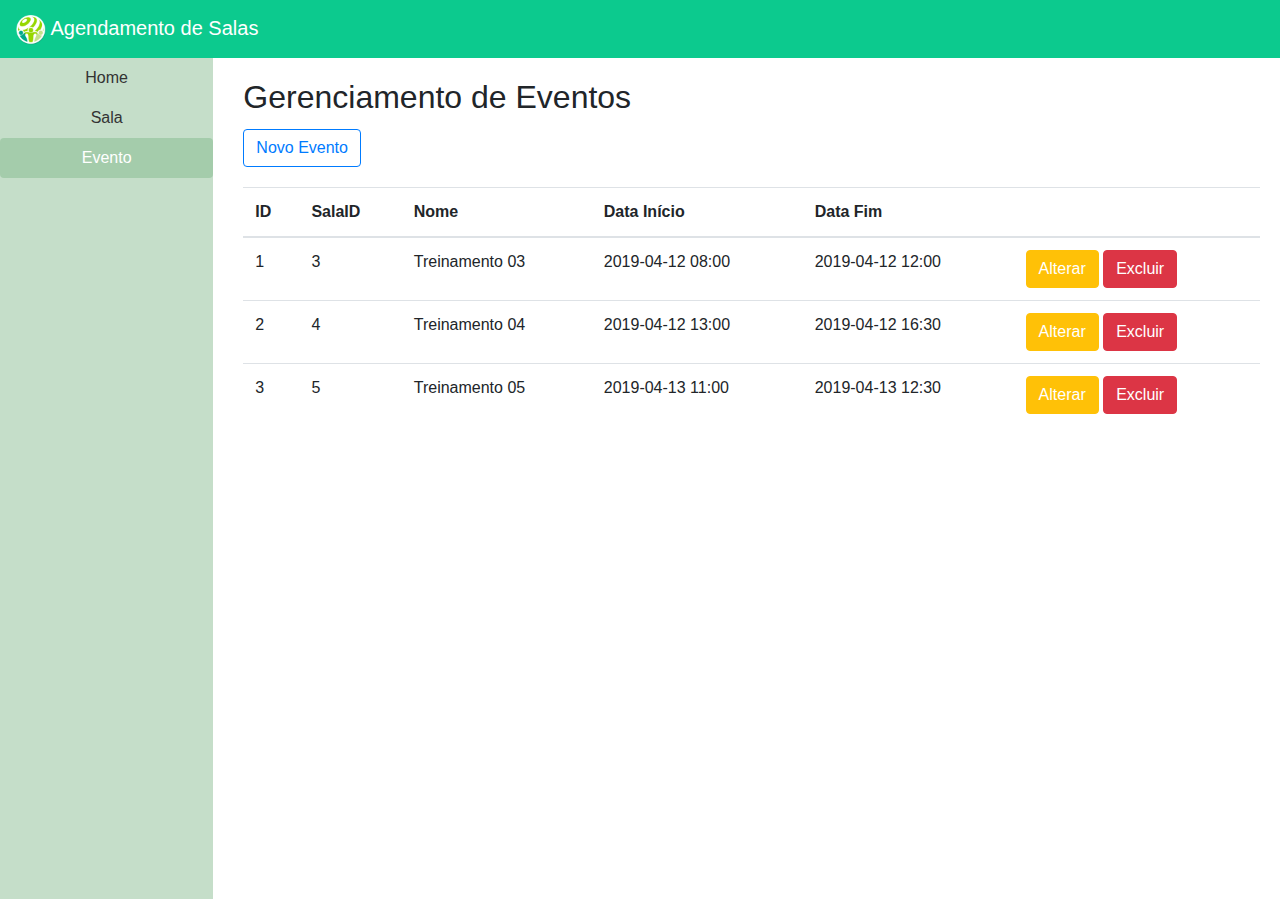
<file: projetoBootstrap/evento.html>
<!DOCTYPE html>
<html lang="pt-BR">

<head>
    <meta charset="UTF-8">
    <meta name="viewport" content="width=device-width, initial-scale=1.0">
    <meta http-equiv="X-UA-Compatible" content="ie=edge">
    <link rel="stylesheet" type="text/css" media="screen" href="css/style.css">
    <link rel="stylesheet" href="bootstrap-4.3.1-dist/css/bootstrap.min.css">
    <title>Gerenciamento de Eventos
    </title>
</head>

<body>
    <!-- menu -->
    <div class="navbar navbar-light">
        <a href="" class="navbar-brand">
            <img src="img/logo.png" alt="" width="30px" height="30px">
            Agendamento de Salas
        </a>
    </div>
    <!-- menu-lateral -->
    <div class="row no-gutters">
        <div class="col-md-2 menu-lateral">
            <nav class="nav nav-pills nav-fill flex-column">
                <a href="index.html" class="nav-item nav-link">Home</a>
                <a href="sala.html" class="nav-item nav-link">Sala</a>
                <a href="#" class="nav-item nav-link active">Evento</a>
            </nav>
        </div>
        <!-- conteudo -->
        <div class="col-md-10">
            <div class="conteudo">
                <h2>Gerenciamento de Eventos</h2>
                <a href="novoEvento.html" class="btn btn-outline-primary btn-novo">Novo Evento</a>
                <div class="table-responsive">
                    <table class="table table-hover">
                        <thead>
                            <tr>
                                <th scope="col">ID</th>
                                <th scope="col">SalaID</th>
                                <th scope="col">Nome</th>
                                <th scope="col">Data Início</th>
                                <th scope="col">Data Fim</th>
                                <th></th>
                            </tr>
                        </thead>
                        <tbody>
                            <tr>
                                <td scope="row">1</td>
                                <td>3</td>
                                <td>Treinamento 03</td>
                                <td>2019-04-12 08:00</td>
                                <td>2019-04-12 12:00</td>
                                <td>
                                    <button class="btn btn-warning">Alterar</button>
                                    <button class="btn btn-danger">Excluir</button>
                                </td>
                            </tr>
                            <tr>
                                <td scope="row">2</td>
                                <td>4</td>
                                <td>Treinamento 04</td>
                                <td>2019-04-12 13:00</td>
                                <td>2019-04-12 16:30</td>
                                <td>
                                    <button class="btn btn-warning">Alterar</button>
                                    <button class="btn btn-danger">Excluir</button>
                                </td>
                            </tr>
                            <tr>
                                <td scope="row">3</td>
                                <td>5</td>
                                <td>Treinamento 05</td>
                                <td>2019-04-13 11:00</td>
                                <td>2019-04-13 12:30</td>
                                <td>
                                    <button class="btn btn-warning">Alterar</button>
                                    <button class="btn btn-danger">Excluir</button>
                                </td>
                            </tr>
                        </tbody>
                    </table>
                </div>
            </div>
        </div>
    </div>
    <script src="js/jquery-3.3.1.min.js"></script>
    <script src="bootstrap-4.3.1-dist/js/bootstrap.min.js"></script>
</body>

</html>
</file>
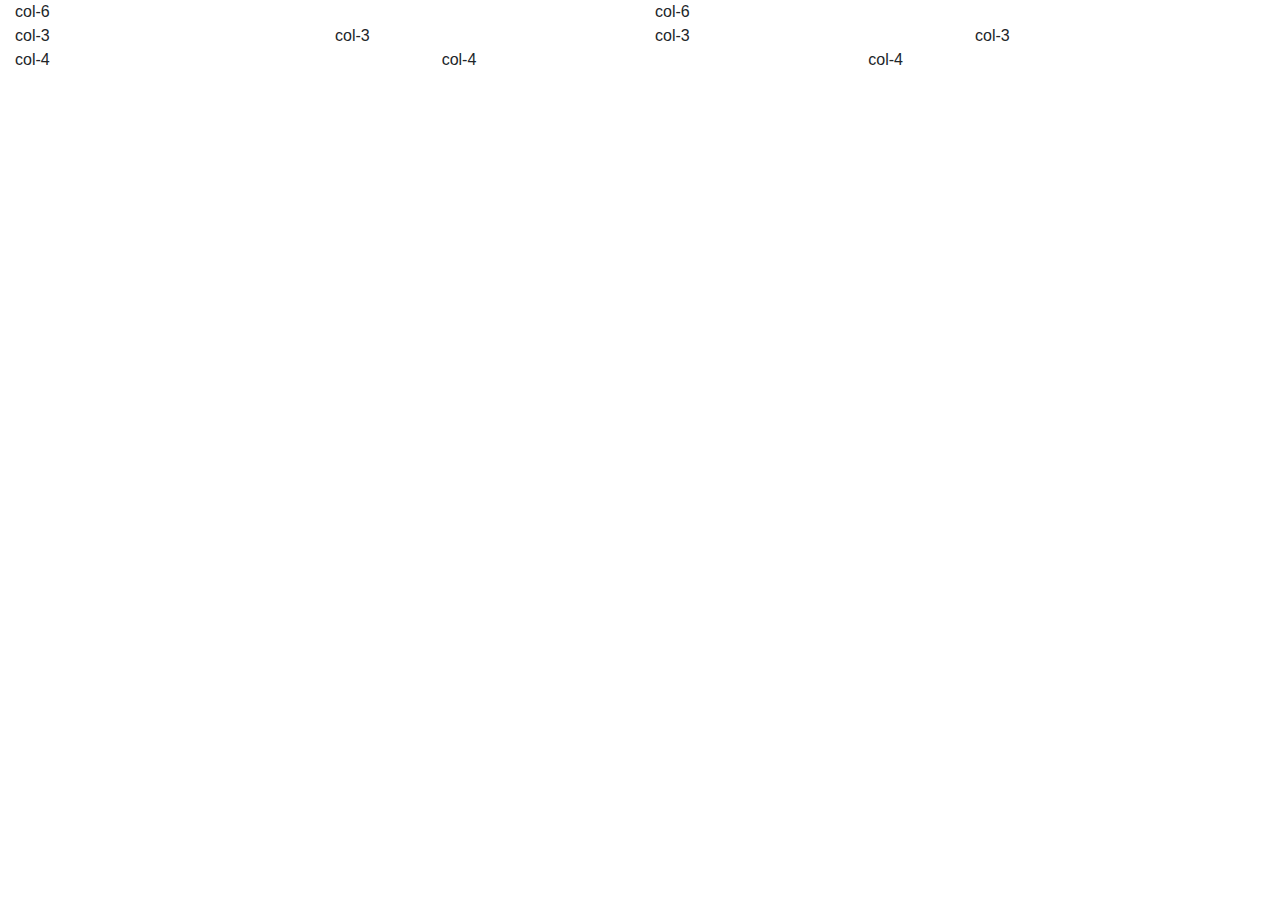
<file: projetoBootstrap/exemploGrid.html>
<!DOCTYPE html>
<html lang="en">

<head>
    <meta charset="UTF-8">
    <meta name="viewport" content="width=device-width, initial-scale=1.0">
    <meta http-equiv="X-UA-Compatible" content="ie=edge">
    <link rel="stylesheet" type="text/css" media="screen" href="css/style.css">
    <link rel="stylesheet" href="bootstrap-4.3.1-dist/css/bootstrap.min.css">
    <title>Document</title>
</head>

<body>
    <div class="container-fluid">
        <div class="row">
            <div class="col-md-6 col-lg-6">col-6</div>
            <div class="col-6">col-6</div>
            <div class="col-3">col-3</div>
            <div class="col-3">col-3</div>
            <div class="col-3">col-3</div>
            <div class="col-3">col-3</div>
            <div class="col-4">col-4</div>
            <div class="col-4">col-4</div>
            <div class="col-4">col-4</div>
        </div>
    </div>

    <script src="js/jquery-3.3.1.min.js"></script>
    <script src="bootstrap-4.3.1-dist/js/bootstrap.min.js"></script>
</body>

</html>
</file>
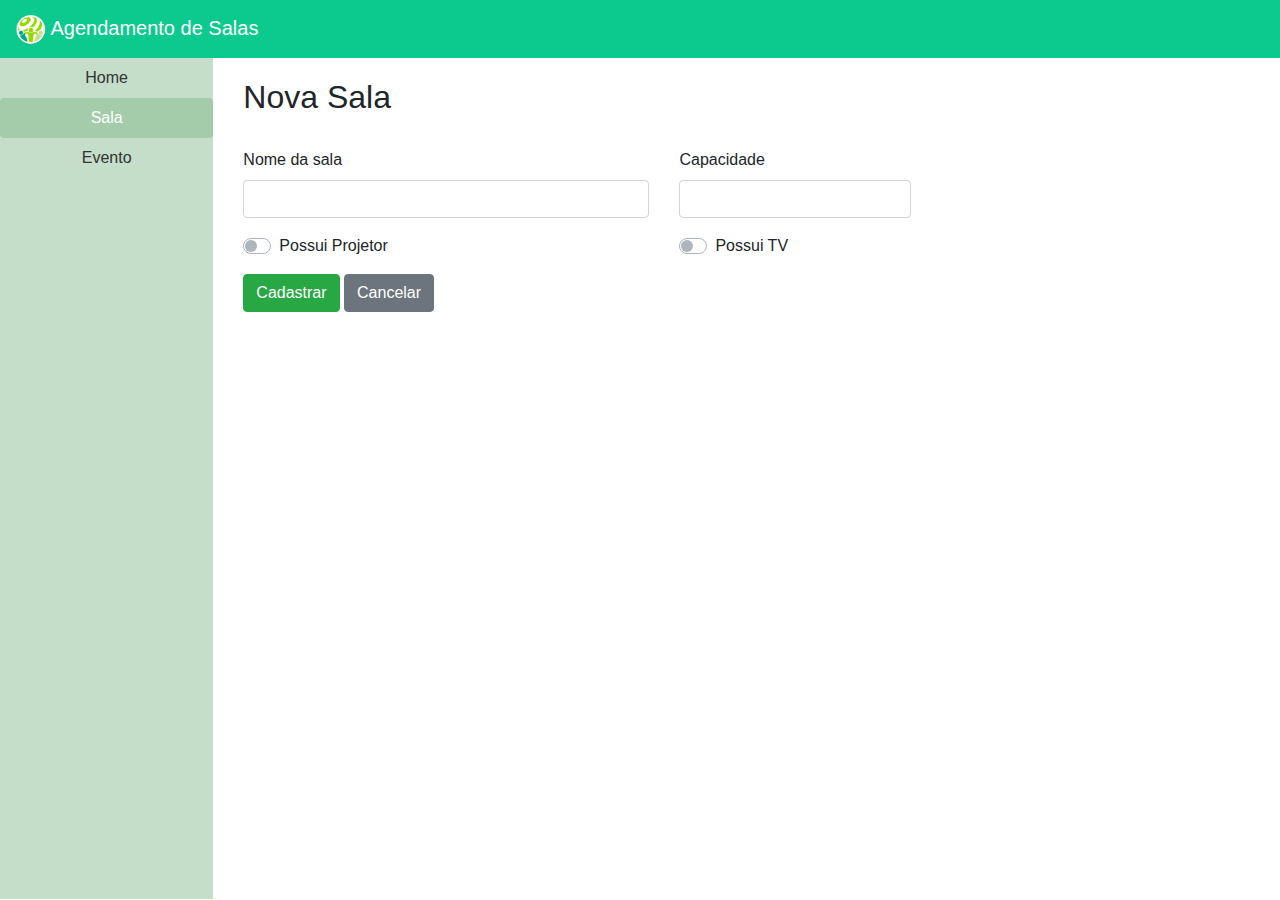
<file: projetoBootstrap/novaSala.html>
<!DOCTYPE html>
<html lang="pt-BR">

<head>
    <meta charset="UTF-8">
    <meta name="viewport" content="width=device-width, initial-scale=1.0">
    <meta http-equiv="X-UA-Compatible" content="ie=edge">
    <link rel="stylesheet" type="text/css" media="screen" href="css/style.css">
    <link rel="stylesheet" href="bootstrap-4.3.1-dist/css/bootstrap.min.css">
    <title>Nova Sala</title>
</head>

<body>
    <!-- menu -->
    <div class="navbar navbar-light">
        <a href="" class="navbar-brand">
            <img src="img/logo.png" alt="" width="30px" height="30px">
            Agendamento de Salas
        </a>
    </div>
    <!-- menu-lateral -->
    <div class="row no-gutters">
        <div class="col-md-2 menu-lateral">
            <nav class="nav nav-pills nav-fill flex-column">
                <a href="index.html" class="nav-item nav-link">Home</a>
                <a href="sala.html" class="nav-item nav-link active">Sala</a>
                <a href="evento.html" class="nav-item nav-link">Evento</a>
            </nav>
        </div>
        <!-- conteudo -->
        <div class="col-md-10">
            <div class="conteudo">
                <h2>Nova Sala</h2></br>
                <form action="">
                    <div class="row">
                        <div class="form-group col-md-5">
                            <label for="cadastrar-nome-sala">Nome da sala</label>
                            <input type="text" class="form-control" id="cadastrar-nome-sala">
                        </div>
                        <div class="form-group col-md-3">
                            <label for="capacidade-sala">Capacidade</label>
                            <input type="number" class="form-control" id="capacidade-sala">
                        </div>
                    </div>
                    <div class="row">
                        <div class="form-group col-md-5">
                            <div class="custom-control custom-switch">
                                <input type="checkbox" class="custom-control-input" id="cadastrar-projetor-sala">
                                <label class="custom-control-label" for="cadastrar-projetor-sala" id="cadastrar-projetor-sala">Possui Projetor</label>
                            </div>
                        </div>
                        <div class="form-group col-md-3">
                            <div class="custom-control custom-switch">
                                <input type="checkbox" class="custom-control-input" id="cadastrar-tv-sala">
                                <label class="custom-control-label" for="cadastrar-tv-sala" id="cadastrar-tv-sala">Possui TV</label>
                            </div>
                        </div>
                    </div>
                    <button class="btn btn-success">Cadastrar</button>
                    <a href="sala.html" class="btn btn-secondary">Cancelar</a>
                </form>
            </div>
        </div>
    </div>

    <script src="js/jquery-3.3.1.min.js"></script>
    <script src="bootstrap-4.3.1-dist/js/bootstrap.min.js"></script>
</body>

</html>
</file>
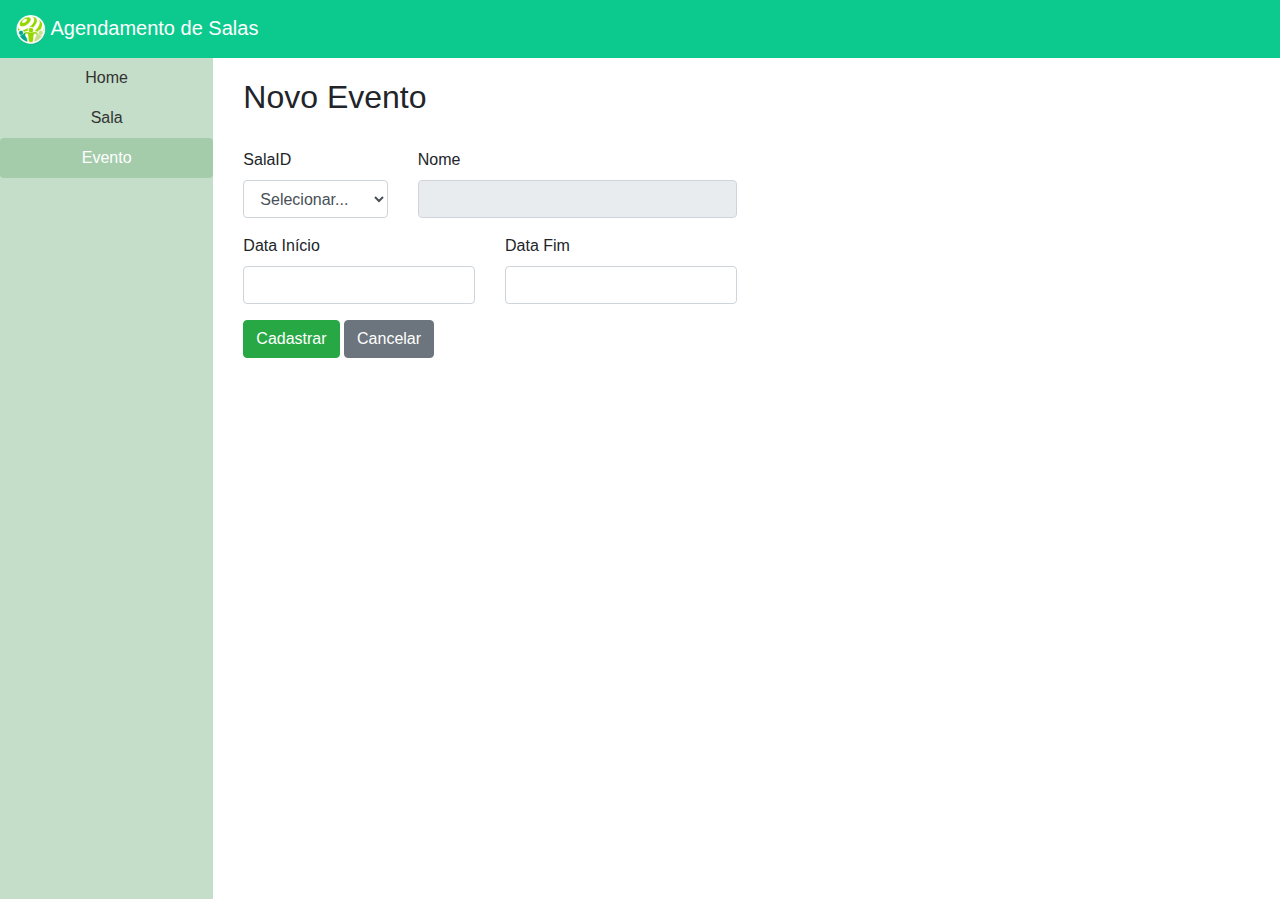
<file: projetoBootstrap/novoEvento.html>
<!DOCTYPE html>
<html lang="pt-BR">

<head>
    <meta charset="UTF-8">
    <meta name="viewport" content="width=device-width, initial-scale=1.0">
    <meta http-equiv="X-UA-Compatible" content="ie=edge">
    <link rel="stylesheet" type="text/css" media="screen" href="css/style.css">
    <link rel="stylesheet" href="bootstrap-4.3.1-dist/css/bootstrap.min.css">
    <title>Novo Evento</title>
</head>

<body>

    <!-- menu -->
    <div class="navbar navbar-light">
        <a href="" class="navbar-brand">
            <img src="img/logo.png" alt="" width="30px" height="30px">
            Agendamento de Salas
        </a>
    </div>
    <!-- menu-lateral -->
    <div class="row no-gutters">
        <div class="col-md-2 menu-lateral">
            <nav class="nav nav-pills nav-fill flex-column">
                <a href="index.html" class="nav-item nav-link">Home</a>
                <a href="sala.html" class="nav-item nav-link">Sala</a>
                <a href="#" class="nav-item nav-link active">Evento</a>
            </nav>
        </div>
        <!-- conteudo -->
        <div class="col-md-10">
            <div class="conteudo">
                <h2>Novo Evento</h2></br>
                <form action="">
                    <div class="row">
                        <div class="form-group col-md-2">
                            <label for="salaId_to_eventos">SalaID</label>
                            <select id="salaId_to_eventos" class="form-control">
                                <option selected>Selecionar...</option>
                                <option>1</option>
                                <option>2</option>
                                <option>3</option>
                                <option>4</option>
                            </select>
                        </div>
                        <div class="form-group col-md-4">
                            <label for="nome_eventos">Nome</label>
                            <input type="text" class="form-control" id="nome_eventos" disabled>
                        </div>
                    </div>
                    <div class="row">
                        <div class="form-group col-md-3">
                            <label for="dataInicio_eventos">Data Início</label>
                            <input type="text" class="form-control" id="dataInicio_eventos">
                        </div>
                        <div class="form-group col-md-3">
                            <label for="dataFim_eventos">Data Fim</label>
                            <input type="text" class="form-control" id="dataFim_eventos">
                        </div>
                    </div>
                    <button class="btn btn-success">Cadastrar</button>
                    <a href="evento.html" class="btn btn-secondary">Cancelar</a>
                </form>
            </div>
        </div>
    </div>

    <script src="js/jquery-3.3.1.min.js"></script>
    <script src="bootstrap-4.3.1-dist/js/bootstrap.min.js"></script>

</body>

</html>
</file>
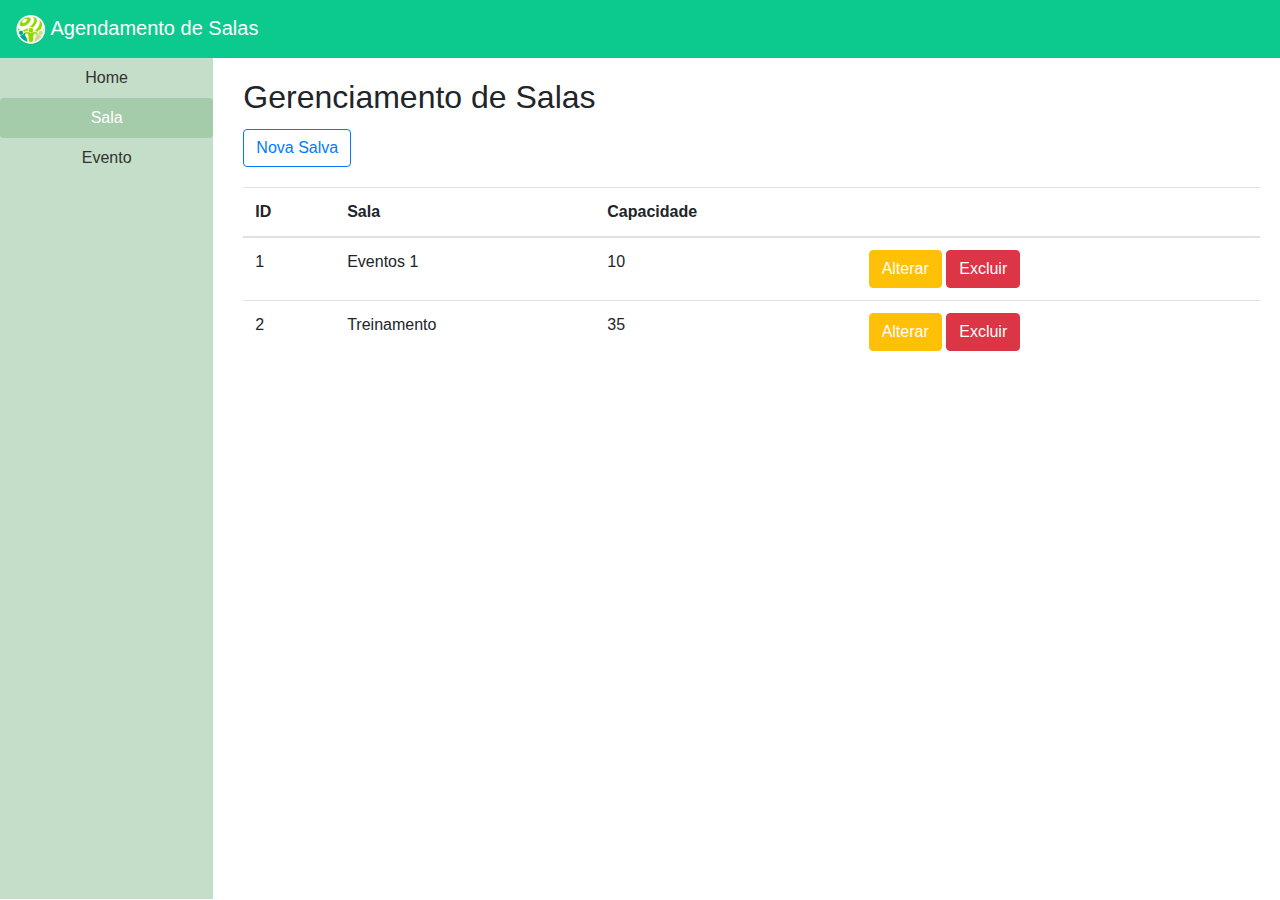
<file: projetoBootstrap/sala.html>
<!DOCTYPE html>
<html lang="pt-BR">

<head>
    <meta charset="UTF-8">
    <meta name="viewport" content="width=device-width, initial-scale=1.0">
    <meta http-equiv="X-UA-Compatible" content="ie=edge">
    <link rel="stylesheet" type="text/css" media="screen" href="css/style.css">
    <link rel="stylesheet" href="bootstrap-4.3.1-dist/css/bootstrap.min.css">
    <title>Gerenciamento de Salas</title>
</head>
<body>
    <!-- menu -->
    <div class="navbar navbar-light">
        <a href="" class="navbar-brand">
            <img src="img/logo.png" alt="" width="30px" height="30px">
            Agendamento de Salas
        </a>
    </div>
    <!-- menu-lateral -->
    <div class="row no-gutters">
        <div class="col-md-2 menu-lateral">
            <nav class="nav nav-pills nav-fill flex-column">
                <a href="index.html" class="nav-item nav-link">Home</a>
                <a href="sala.html" class="nav-item nav-link active">Sala</a>
                <a href="evento.html" class="nav-item nav-link">Evento</a>
            </nav>
        </div>
        <!-- conteudo -->
        <div class="col-md-10">
            <div class="conteudo">
                <h2>Gerenciamento de Salas</h2>
                <a href="novaSala.html" class="btn btn-outline-primary btn-novo">Nova Salva</a>
                <div class="table-responsive">
                    <table class="table table-hover">
                        <thead>
                            <tr>
                                <th scope="col">ID</th>
                                <th scope="col">Sala</th>
                                <th scope="col">Capacidade</th>
                                <th></th>
                            </tr>
                        </thead>
                        <tbody>
                            <tr>
                                <td scope="row">1</td>
                                <td>Eventos 1</td>
                                <td>10</td>
                                <td>
                                    <button class="btn btn-warning">Alterar</button>
                                    <button class="btn btn-danger">Excluir</button>
                                </td>
                            </tr>
                            <tr>
                                <td scope="row">2</td>
                                <td>Treinamento</td>
                                <td>35</td>
                                <td>
                                    <button class="btn btn-warning">Alterar</button>
                                    <button class="btn btn-danger">Excluir</button>
                                </td>
                            </tr>
                        </tbody>
                    </table>
                </div>
            </div>
        </div>
    </div>

    <script src="js/jquery-3.3.1.min.js"></script>
    <script src="bootstrap-4.3.1-dist/js/bootstrap.min.js"></script>
</body>

</html>
</file>
<file: projetoBootstrap/css/style.css>
/* .container-fluid .row > *{
    background-color: #d3d3d3;
    border: 1px solid #fff;
} */

/* menu */
.navbar-light{
    background-color: #0cca8e;
}

.navbar-light a{
    color: #fff !important;
}

/* menu-lateral */
.menu-lateral{
    height: calc(100vh - 59px);
    background-color: #c5dec9;
}

@media(max-width: 767px){
    .menu-lateral{
        height: auto;
    }
}

.menu-lateral a{
    color: #333;
    font-weight: 500;
}

.menu-lateral .flex-column a:hover{
    background-color: #a4ccab;
    color: #333;
}

.menu-lateral .flex-column .nav-link.active{
    background-color: #a4ccab;
    color: #fff;
}

/* conteudo */
.conteudo{
    margin: 20px;
    margin-left: 30px;
}

.conteudo .btn-novo{
    margin-top: 5px;
    margin-bottom: 20px;
}
.btn-warning{
    color: #fff !important;
}
</file>
